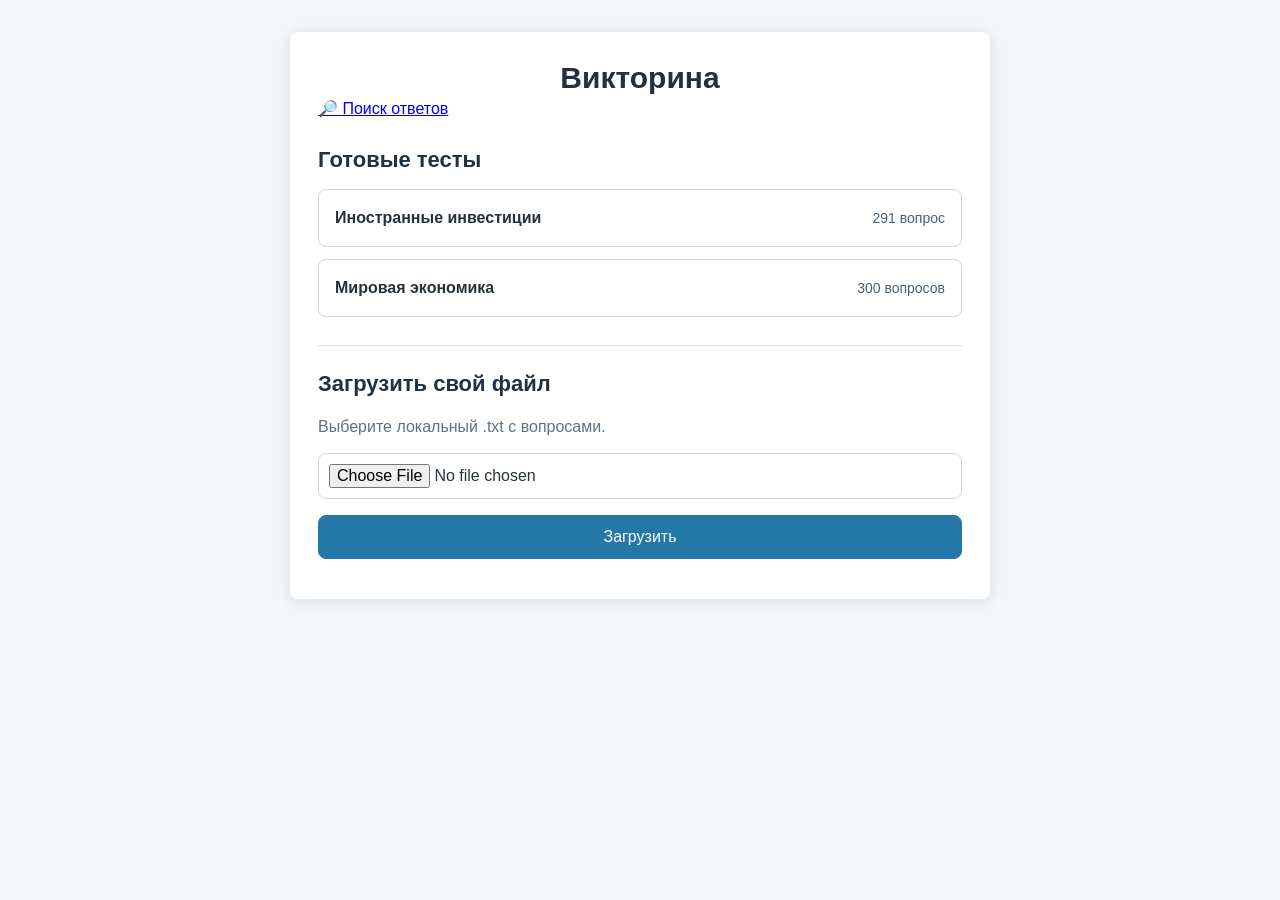
<file: docs/index.html>
<!DOCTYPE html>
<html lang="ru">
<head>
    <meta charset="UTF-8">
    <meta name="viewport" content="width=device-width, initial-scale=1.0, viewport-fit=cover">
    <title>Викторина</title>
    <link rel="icon" href="data:,">
    <link rel="stylesheet" href="style.css">
</head>
<body>
    <div class="container">
        <header class="app-header">
            <h1>Викторина</h1>
            <nav aria-label="Навигация">
                <a href="search.html">🔎 Поиск ответов</a>
            </nav>
        </header>

        <!-- Экран выбора теста -->
        <div id="library-screen" class="screen">
            <section class="library-section" aria-labelledby="library-title">
                <h2 id="library-title">Готовые тесты</h2>
                <div id="manifest-message" class="message">Загружаем список тестов...</div>
                <div id="tests-list" class="tests-list" aria-live="polite"></div>
            </section>

            <section id="upload-screen" class="upload-section" aria-labelledby="upload-title">
                <h2 id="upload-title">Загрузить свой файл</h2>
                <p>Выберите локальный .txt с вопросами.</p>
                <input type="file" id="file-input" accept=".txt">
                <button id="upload-btn" type="button" onclick="uploadFile()">Загрузить</button>
                <div id="error-message" class="error"></div>
            </section>
        </div>

        <!-- Экран выбора объёма -->
        <div id="range-screen" class="screen" style="display: none;">
            <button type="button" class="secondary-btn compact-btn" onclick="backToLibrary()">
                К списку тестов
            </button>
            <h2 id="range-title">Выбор объёма</h2>
            <p id="range-summary" class="message"></p>
            <div id="range-options" class="range-options" role="radiogroup" aria-label="Объём теста"></div>
            <div id="range-error" class="error"></div>
            <button id="start-btn" type="button" onclick="startTest()">Начать</button>
        </div>

        <!-- Экран теста -->
        <div id="test-screen" class="screen" style="display: none;">
            <div class="test-nav">
                <button type="button" class="secondary-btn compact-btn" onclick="exitTestToLibrary()">
                    К списку
                </button>
            </div>
            <div class="progress">
                <div class="progress-meta">
                    <span id="question-number">Вопрос 1 из 10</span>
                </div>
                <div class="progress-bar" role="progressbar" aria-valuemin="0" aria-valuemax="100" aria-valuenow="0">
                    <div id="progress-fill" class="progress-fill"></div>
                </div>
            </div>

            <div id="question-text" class="question"></div>

            <div id="answers-container" class="answers"></div>

            <div id="feedback" class="feedback" style="display: none;">
                <div id="feedback-text"></div>
                <div id="correct-answer-text"></div>
            </div>

            <button id="next-btn" onclick="nextQuestion()" style="display: none;">
                Следующий вопрос
            </button>
        </div>

        <!-- Экран результатов -->
        <div id="results-screen" class="screen" style="display: none;">
            <h2>Результаты</h2>

            <div id="score" class="score"></div>

            <div id="mistakes-section" style="display: none;">
                <h3>Ваши ошибки:</h3>
                <div id="mistakes-list" class="mistakes-list"></div>
            </div>

            <div class="results-actions">
                <button type="button" onclick="restartTest()">Пройти заново</button>
                <button id="retry-mistakes-btn" type="button" onclick="retryMistakes()" style="display: none;">
                    Пройти ошибки заново
                </button>
                <button type="button" class="secondary-btn" onclick="backToLibrary()">К списку тестов</button>
            </div>
        </div>
    </div>

    <script src="shared.js"></script>
    <script src="script.js"></script>
</body>
</html>
</file>
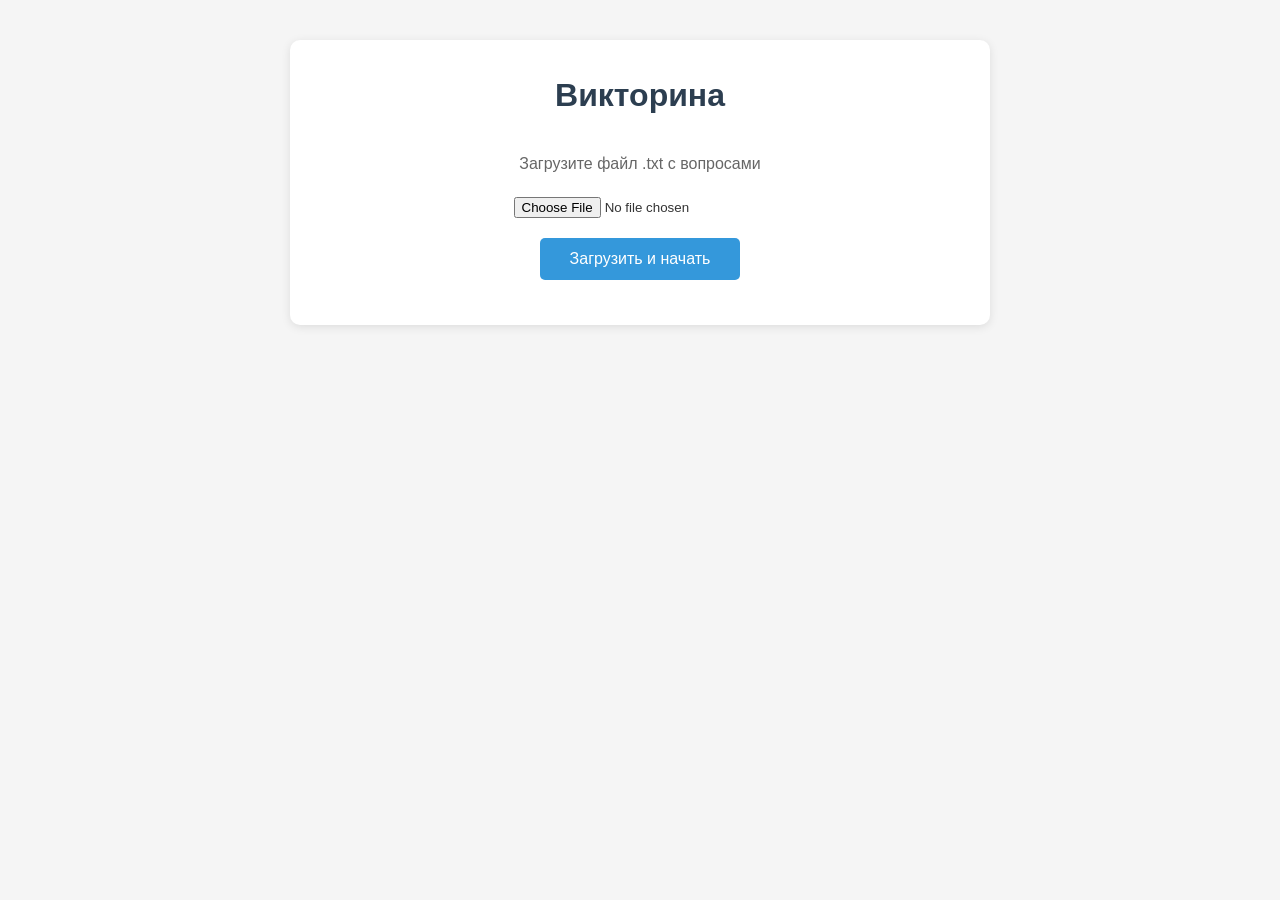
<file: templates/index.html>
<!DOCTYPE html>
<html lang="ru">
<head>
    <meta charset="UTF-8">
    <meta name="viewport" content="width=device-width, initial-scale=1.0">
    <title>Викторина</title>
    <link rel="stylesheet" href="/static/style.css">
</head>
<body>
    <div class="container">
        <h1>Викторина</h1>

        <!-- Экран загрузки файла -->
        <div id="upload-screen">
            <p>Загрузите файл .txt с вопросами</p>
            <input type="file" id="file-input" accept=".txt">
            <button id="upload-btn" onclick="uploadFile()">Загрузить и начать</button>
            <div id="error-message" class="error"></div>
        </div>

        <!-- Экран теста -->
        <div id="test-screen" style="display: none;">
            <div class="progress">
                <span id="question-number">Вопрос 1 из 10</span>
            </div>

            <div id="question-text" class="question"></div>

            <div id="answers-container" class="answers"></div>

            <div id="feedback" class="feedback" style="display: none;">
                <div id="feedback-text"></div>
                <div id="correct-answer-text"></div>
            </div>

            <button id="next-btn" onclick="nextQuestion()" style="display: none;">
                Следующий вопрос
            </button>
        </div>

        <!-- Экран результатов -->
        <div id="results-screen" style="display: none;">
            <h2>Результаты</h2>

            <div id="score" class="score"></div>

            <div id="mistakes-section" style="display: none;">
                <h3>Ваши ошибки:</h3>
                <div id="mistakes-list" class="mistakes-list"></div>
            </div>

            <button onclick="restartTest()">Пройти заново</button>
            <button id="retry-mistakes-btn" onclick="retryMistakes()" style="display: none;">
                Пройти ошибки заново
            </button>
        </div>
    </div>

    <script src="/static/script.js"></script>
</body>
</html>
</file>
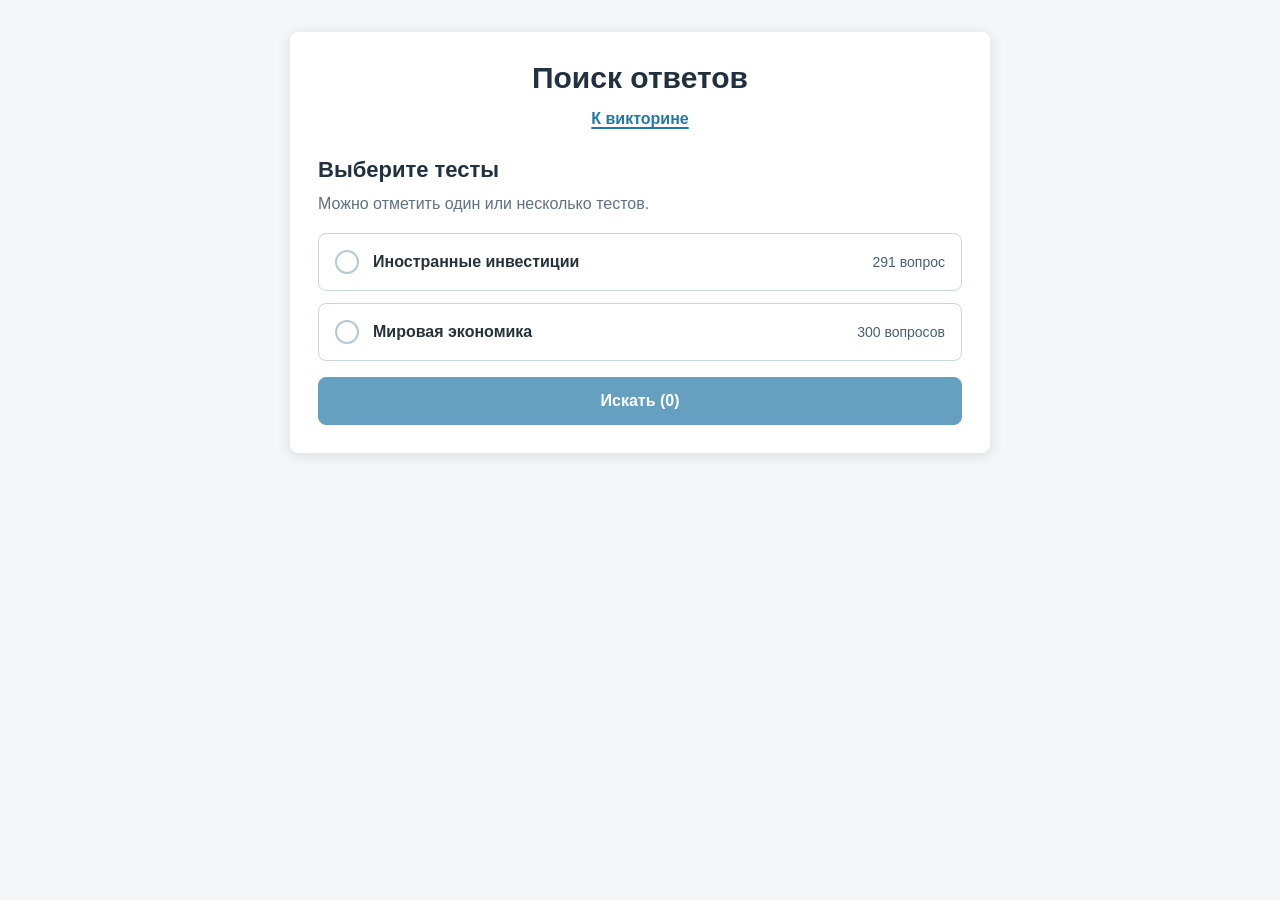
<file: docs/search.html>
<!DOCTYPE html>
<html lang="ru">
<head>
    <meta charset="UTF-8">
    <meta name="viewport" content="width=device-width, initial-scale=1.0, viewport-fit=cover">
    <title>Поиск ответов</title>
    <link rel="icon" href="data:,">
    <link rel="stylesheet" href="style.css">
    <link rel="stylesheet" href="search.css">
</head>
<body>
    <div class="container">
        <header class="app-header search-page-header">
            <h1>Поиск ответов</h1>
            <nav class="search-nav" aria-label="Навигация">
                <a href="index.html">К викторине</a>
            </nav>
        </header>

        <div id="subject-screen" class="screen">
            <section class="library-section" aria-labelledby="subject-title">
                <h2 id="subject-title">Выберите тесты</h2>
                <p class="subject-hint">Можно отметить один или несколько тестов.</p>
                <div id="search-manifest-message" class="message">Загружаем список тестов...</div>
                <div id="subject-list" class="tests-list" aria-live="polite"></div>
                <button id="search-selected-btn" type="button" class="search-selected-btn" disabled>
                    Искать (0)
                </button>
            </section>
        </div>

        <div id="search-screen" class="screen" style="display: none;">
            <button id="back-to-subjects" type="button" class="secondary-btn compact-btn">
                ← К предметам
            </button>
            <h2 id="selected-subject-title">Предмет</h2>

            <div class="search-sticky">
                <label class="visually-hidden" for="search-input">Часть вопроса</label>
                <input
                    id="search-input"
                    class="search-input"
                    type="search"
                    placeholder="Вставьте или введите часть вопроса"
                    autocomplete="off"
                    autofocus
                >

                <div id="search-status" class="message" aria-live="polite">Начните вводить вопрос...</div>
            </div>
            <div id="results-list" class="search-results" aria-live="polite"></div>
        </div>
    </div>

    <script src="shared.js"></script>
    <script src="search.js"></script>
</body>
</html>
</file>
<file: docs/style.css>
* {
    box-sizing: border-box;
    margin: 0;
    padding: 0;
}

html {
    -webkit-text-size-adjust: 100%;
}

html,
body {
    width: 100%;
    overflow-x: hidden;
}

@supports (overflow-x: clip) {
    html,
    body {
        overflow-x: clip;
    }
}

body {
    font-family: -apple-system, BlinkMacSystemFont, 'Segoe UI', Roboto, sans-serif;
    background-color: #f4f6f8;
    color: #263238;
    line-height: 1.6;
}

button,
input,
.question,
.answer-btn,
.test-list-item,
.range-option,
.mistake-item {
    overflow-wrap: anywhere;
    word-break: break-word;
}

button,
a,
input,
.test-list-item,
.range-option {
    -webkit-tap-highlight-color: rgba(36, 120, 168, 0.18);
}

.container {
    width: min(700px, calc(100% - 32px));
    margin: 32px auto;
    padding: 28px;
    background: #fff;
    border-radius: 8px;
    box-shadow: 0 2px 14px rgba(25, 42, 62, 0.12);
}

.app-header {
    margin-bottom: 24px;
}

h1 {
    text-align: center;
    color: #22313f;
    font-size: 30px;
    line-height: 1.2;
}

h2 {
    margin-bottom: 16px;
    color: #22313f;
    font-size: 22px;
    line-height: 1.25;
}

h3 {
    margin: 24px 0 14px;
    color: #34495e;
    font-size: 18px;
}

.screen {
    min-width: 0;
}

.library-section,
.upload-section {
    min-width: 0;
}

.upload-section {
    margin-top: 28px;
    padding-top: 24px;
    border-top: 1px solid #d9e1e8;
}

.upload-section p,
.message {
    margin-bottom: 14px;
    color: #60717f;
}

.tests-list {
    display: grid;
    gap: 12px;
}

.test-list-item {
    display: flex;
    align-items: center;
    justify-content: space-between;
    width: 100%;
    min-height: 58px;
    gap: 14px;
    padding: 14px 16px;
    background: #fff;
    color: #263238;
    border: 1px solid #ccd6df;
    border-radius: 8px;
    text-align: left;
}

.test-list-item:hover,
.test-list-item:focus-visible {
    background-color: #f5fafc;
    border-color: #2478a8;
}

.test-title {
    min-width: 0;
    font-weight: 650;
}

.test-count,
.range-count {
    flex: 0 0 auto;
    color: #48606f;
    font-size: 14px;
    white-space: nowrap;
}

#file-input {
    display: block;
    width: 100%;
    min-height: 44px;
    margin: 0 0 16px;
    padding: 10px;
    border: 1px solid #ccd6df;
    border-radius: 8px;
    background: #fff;
    font-size: 16px;
}

button {
    min-height: 44px;
    background-color: #2478a8;
    color: white;
    border: 1px solid #2478a8;
    padding: 12px 24px;
    font-size: 16px;
    border-radius: 8px;
    cursor: pointer;
    transition: background-color 0.2s, border-color 0.2s, box-shadow 0.2s;
}

button:hover {
    background-color: #1d638b;
    border-color: #1d638b;
}

button:focus-visible,
input:focus-visible,
.range-option:focus-within {
    outline: 3px solid rgba(36, 120, 168, 0.28);
    outline-offset: 2px;
}

button:disabled {
    cursor: not-allowed;
    opacity: 0.7;
}

.secondary-btn {
    background-color: #eef3f6;
    color: #263238;
    border-color: #c9d4dd;
}

.secondary-btn:hover {
    background-color: #dfe8ee;
    border-color: #b7c6d1;
}

.compact-btn {
    width: auto;
    padding: 10px 14px;
}

.error {
    color: #b42318;
    margin-top: 12px;
    font-weight: 600;
}

.range-options {
    display: grid;
    gap: 10px;
    margin: 18px 0;
}

.range-option {
    display: grid;
    grid-template-columns: auto minmax(0, 1fr) auto;
    align-items: center;
    gap: 12px;
    min-height: 58px;
    padding: 13px 14px;
    border: 1px solid #ccd6df;
    border-radius: 8px;
    background: #fff;
    cursor: pointer;
}

.range-option.selected {
    background: #edf8fc;
    border-color: #2478a8;
    box-shadow: 0 0 0 2px rgba(36, 120, 168, 0.12);
}

.range-option.disabled {
    cursor: not-allowed;
    opacity: 0.55;
}

.range-option input {
    width: 20px;
    height: 20px;
    margin: 0;
}

.range-label {
    font-weight: 650;
}

#start-btn,
#upload-btn {
    width: 100%;
}

.test-nav {
    display: flex;
    justify-content: flex-start;
    margin-bottom: 14px;
}

/* Экран теста */
.progress {
    margin-bottom: 22px;
}

.progress-meta {
    display: flex;
    justify-content: space-between;
    margin-bottom: 8px;
    font-size: 14px;
    color: #60717f;
}

.progress-bar {
    width: 100%;
    height: 10px;
    overflow: hidden;
    background: #dfe8ee;
    border-radius: 999px;
}

.progress-fill {
    width: 0;
    height: 100%;
    background: #1f9d7a;
    border-radius: inherit;
    transition: width 0.2s ease;
}

.question {
    font-size: 18px;
    font-weight: 600;
    margin-bottom: 20px;
    padding: 16px;
    background: #eef3f6;
    border-radius: 8px;
}

.answers {
    display: flex;
    flex-direction: column;
    gap: 12px;
    margin-bottom: 20px;
}

.answer-btn {
    width: 100%;
    min-height: 54px;
    background-color: #fff;
    color: #263238;
    border: 2px solid #c7d1da;
    text-align: left;
    padding: 15px 16px;
    font-size: 16px;
}

.answer-btn:hover:not(:disabled) {
    background-color: #f5fafc;
    border-color: #2478a8;
}

.answer-btn.correct {
    background-color: #dff3e7;
    border-color: #268750;
    color: #14532d;
}

.answer-btn.wrong {
    background-color: #fde2e1;
    border-color: #c0392b;
    color: #7f1d1d;
}

/* Обратная связь */
.feedback {
    padding: 15px;
    margin-bottom: 20px;
    border-radius: 8px;
    background: #f6f8fa;
}

.feedback-correct {
    color: #268750;
    font-size: 18px;
    font-weight: 700;
}

.feedback-wrong {
    color: #c0392b;
    font-size: 18px;
    font-weight: 700;
}

#correct-answer-text {
    margin-top: 10px;
    color: #14532d;
}

#next-btn {
    display: block;
    width: 100%;
    margin-top: 10px;
}

/* Экран результатов */
.score {
    text-align: center;
    font-size: 24px;
    margin-bottom: 26px;
    padding: 18px;
    background: #dff3e7;
    border-radius: 8px;
}

.mistakes-list {
    margin-top: 15px;
}

.mistake-item {
    padding: 15px;
    margin-bottom: 15px;
    background: #fff6d6;
    border-radius: 8px;
    border-left: 4px solid #d99a00;
}

.mistake-question {
    margin-bottom: 10px;
}

.mistake-user {
    color: #c0392b;
    margin-bottom: 5px;
}

.mistake-correct {
    color: #268750;
}

.label {
    font-weight: 650;
}

.results-actions {
    display: grid;
    gap: 10px;
    margin-top: 24px;
}

#results-screen button {
    width: 100%;
}

@media (max-width: 600px) {
    body {
        background: #fff;
        line-height: 1.4;
    }

    .container {
        width: 100%;
        min-height: 100vh;
        margin: 0;
        padding: 12px 12px max(18px, env(safe-area-inset-bottom));
        padding-left: max(12px, env(safe-area-inset-left));
        padding-right: max(12px, env(safe-area-inset-right));
        border-radius: 0;
        box-shadow: none;
    }

    .app-header {
        margin-bottom: 10px;
    }

    .app-header nav a {
        display: inline-flex;
        align-items: center;
        min-height: 44px;
        padding: 6px 10px;
    }

    h1 {
        font-size: 19px;
    }

    h2 {
        margin-bottom: 10px;
        font-size: 16px;
    }

    button {
        padding: 10px 16px;
    }

    .upload-section {
        margin-top: 18px;
        padding-top: 16px;
    }

    .upload-section p,
    .message {
        margin-bottom: 10px;
    }

    .tests-list {
        gap: 9px;
    }

    .test-list-item {
        min-height: 50px;
        gap: 8px;
        padding: 11px 13px;
        line-height: 1.25;
    }

    .test-count {
        font-size: 13px;
        line-height: 1.2;
    }

    .range-options {
        gap: 8px;
        margin: 12px 0;
    }

    .range-option {
        min-height: 50px;
        gap: 10px;
        padding: 11px 12px;
        line-height: 1.35;
    }

    .test-nav {
        margin-bottom: 10px;
    }

    .progress {
        margin-bottom: 14px;
    }

    .progress-meta {
        margin-bottom: 6px;
        line-height: 1.35;
    }

    .question {
        margin-bottom: 14px;
        padding: 11px 12px;
        font-size: 15px;
        line-height: 1.4;
    }

    .answers {
        gap: 8px;
        margin-bottom: 16px;
    }

    .answer-btn {
        min-height: 46px;
        padding: 11px 13px;
        font-size: 15px;
        line-height: 1.35;
    }

    .score {
        font-size: 22px;
    }
}

@media (max-width: 380px) {
    .container {
        padding-top: 10px;
        padding-bottom: max(16px, env(safe-area-inset-bottom));
        padding-left: max(10px, env(safe-area-inset-left));
        padding-right: max(10px, env(safe-area-inset-right));
    }

    button {
        padding-left: 12px;
        padding-right: 12px;
    }

    h1 {
        font-size: 18px;
    }

    h2 {
        font-size: 15px;
    }

    .test-list-item,
    .range-option {
        min-height: 48px;
        padding: 10px 11px;
    }

    .range-option {
        grid-template-columns: auto minmax(0, 1fr);
    }

    .range-count {
        grid-column: 2;
        white-space: normal;
    }

    .question {
        margin-bottom: 12px;
        padding: 10px 11px;
        font-size: 14px;
    }

    .answers {
        gap: 7px;
    }

    .answer-btn {
        min-height: 44px;
        padding: 10px 11px;
        font-size: 14px;
    }

    .upload-section {
        margin-top: 16px;
        padding-top: 14px;
    }
}
</file>
<file: static/style.css>
* {
    box-sizing: border-box;
    margin: 0;
    padding: 0;
}

body {
    font-family: -apple-system, BlinkMacSystemFont, 'Segoe UI', Roboto, sans-serif;
    background-color: #f5f5f5;
    color: #333;
    line-height: 1.6;
}

.container {
    max-width: 700px;
    margin: 40px auto;
    padding: 30px;
    background: white;
    border-radius: 10px;
    box-shadow: 0 2px 10px rgba(0,0,0,0.1);
}

h1 {
    text-align: center;
    margin-bottom: 30px;
    color: #2c3e50;
}

h2 {
    text-align: center;
    margin-bottom: 20px;
    color: #2c3e50;
}

h3 {
    margin: 25px 0 15px;
    color: #34495e;
}

/* Экран загрузки */
#upload-screen {
    text-align: center;
}

#upload-screen p {
    margin-bottom: 20px;
    color: #666;
}

#file-input {
    display: block;
    margin: 0 auto 20px;
}

button {
    background-color: #3498db;
    color: white;
    border: none;
    padding: 12px 30px;
    font-size: 16px;
    border-radius: 5px;
    cursor: pointer;
    transition: background-color 0.2s;
}

button:hover {
    background-color: #2980b9;
}

button:disabled {
    cursor: not-allowed;
    opacity: 0.7;
}

.error {
    color: #e74c3c;
    margin-top: 15px;
    font-weight: 500;
}

/* Экран теста */
.progress {
    text-align: center;
    margin-bottom: 25px;
    font-size: 14px;
    color: #7f8c8d;
}

.question {
    font-size: 18px;
    font-weight: 500;
    margin-bottom: 25px;
    padding: 15px;
    background: #ecf0f1;
    border-radius: 5px;
}

.answers {
    display: flex;
    flex-direction: column;
    gap: 10px;
    margin-bottom: 20px;
}

.answer-btn {
    background-color: #fff;
    color: #333;
    border: 2px solid #bdc3c7;
    text-align: left;
    padding: 15px 20px;
    font-size: 16px;
}

.answer-btn:hover:not(:disabled) {
    background-color: #f8f9fa;
    border-color: #3498db;
}

.answer-btn.correct {
    background-color: #d4edda;
    border-color: #28a745;
    color: #155724;
}

.answer-btn.wrong {
    background-color: #f8d7da;
    border-color: #dc3545;
    color: #721c24;
}

/* Обратная связь */
.feedback {
    padding: 15px;
    margin-bottom: 20px;
    border-radius: 5px;
    background: #f8f9fa;
}

.feedback-correct {
    color: #28a745;
    font-size: 18px;
    font-weight: bold;
}

.feedback-wrong {
    color: #dc3545;
    font-size: 18px;
    font-weight: bold;
}

#correct-answer-text {
    margin-top: 10px;
    color: #155724;
}

#next-btn {
    display: block;
    width: 100%;
    margin-top: 10px;
}

/* Экран результатов */
.score {
    text-align: center;
    font-size: 24px;
    margin-bottom: 30px;
    padding: 20px;
    background: #e8f5e9;
    border-radius: 5px;
}

.mistakes-list {
    margin-top: 15px;
}

.mistake-item {
    padding: 15px;
    margin-bottom: 15px;
    background: #fff3cd;
    border-radius: 5px;
    border-left: 4px solid #ffc107;
}

.mistake-question {
    margin-bottom: 10px;
}

.mistake-user {
    color: #dc3545;
    margin-bottom: 5px;
}

.mistake-correct {
    color: #28a745;
}

.label {
    font-weight: 500;
}

#results-screen button {
    display: block;
    width: 100%;
    margin-top: 30px;
}
</file>
<file: docs/search.css>
.search-page-header {
    text-align: center;
}

.search-nav {
    margin-top: 10px;
}

.search-nav a {
    color: #2478a8;
    font-weight: 650;
    text-decoration-thickness: 2px;
    text-underline-offset: 3px;
}

.subject-hint {
    margin: -8px 0 16px;
    color: #60717f;
}

#subject-list .test-list-item {
    display: grid;
    grid-template-columns: auto minmax(0, 1fr) auto;
    justify-content: stretch;
}

#subject-list .test-list-item[aria-pressed="true"] {
    border-color: #268750;
    background-color: #edf8f3;
    box-shadow: 0 0 0 3px rgba(38, 135, 80, 0.13);
}

#subject-list .test-list-item[aria-pressed="true"]:hover,
#subject-list .test-list-item[aria-pressed="true"]:focus-visible {
    border-color: #1f6f42;
    background-color: #e4f4eb;
}

.test-select-mark {
    display: inline-grid;
    width: 24px;
    height: 24px;
    place-items: center;
    border: 2px solid #b8c8d4;
    border-radius: 999px;
    color: transparent;
    font-size: 15px;
    font-weight: 800;
    line-height: 1;
}

#subject-list .test-list-item[aria-pressed="true"] .test-select-mark {
    border-color: #268750;
    background: #268750;
    color: #fff;
}

#subject-list .test-list-item[aria-pressed="true"] .test-count {
    color: #14532d;
}

.search-selected-btn {
    width: 100%;
    min-height: 48px;
    margin-top: 16px;
    font-weight: 700;
}

#back-to-subjects {
    margin-bottom: 18px;
}

.search-sticky {
    background: #fff;
}

.search-input,
.copy-btn {
    min-height: 44px;
}

.visually-hidden {
    position: absolute;
    width: 1px;
    height: 1px;
    padding: 0;
    overflow: hidden;
    clip: rect(0, 0, 0, 0);
    white-space: nowrap;
    border: 0;
}

.search-input {
    display: block;
    width: 100%;
    min-height: 56px;
    margin: 8px 0 14px;
    padding: 14px 16px;
    border: 2px solid #b8c8d4;
    border-radius: 8px;
    background: #fff;
    color: #263238;
    font-size: 19px;
    line-height: 1.35;
}

.search-input:focus {
    border-color: #2478a8;
}

.search-results {
    display: grid;
    gap: 12px;
    margin-top: 16px;
}

.search-result-card {
    display: grid;
    gap: 12px;
    padding: 16px;
    border: 1px solid #ccd6df;
    border-radius: 8px;
    background: #fff;
    overflow-wrap: anywhere;
    word-break: break-word;
}

.search-result-card.top-result {
    border-color: #2478a8;
    box-shadow: 0 0 0 3px rgba(36, 120, 168, 0.14);
}

.result-question {
    color: #263238;
    font-size: 16px;
    font-weight: 650;
    line-height: 1.45;
}

.result-source {
    display: inline-flex;
    justify-self: start;
    max-width: 100%;
    padding: 3px 8px;
    border: 1px solid #c9d4dd;
    border-radius: 999px;
    background: #eef3f6;
    color: #48606f;
    font-size: 12px;
    font-weight: 650;
    line-height: 1.3;
}

.result-answer {
    padding: 12px 14px;
    border: 2px solid #268750;
    border-radius: 8px;
    background: #dff3e7;
    color: #14532d;
}

.result-answer-label {
    display: block;
    margin-bottom: 4px;
    color: #268750;
    font-size: 13px;
    font-weight: 700;
    text-transform: uppercase;
}

.result-answer-text {
    display: block;
    font-size: 17px;
    font-weight: 700;
    line-height: 1.45;
}

.copy-btn {
    width: 100%;
    min-height: 48px;
}

.copy-btn.copied {
    background-color: #1f9d7a;
    border-color: #1f9d7a;
}

@media (min-width: 560px) {
    .search-result-card {
        grid-template-columns: minmax(0, 1fr) auto;
        align-items: start;
    }

    .result-question,
    .result-source,
    .result-answer {
        grid-column: 1 / -1;
    }

    .copy-btn {
        justify-self: end;
        width: auto;
        min-width: 150px;
    }
}

@media (max-width: 600px) {
    #back-to-subjects {
        margin-bottom: 12px;
    }

    .search-sticky {
        position: sticky;
        top: 0;
        z-index: 20;
        margin-bottom: 8px;
        padding-bottom: 8px;
        border-bottom: 1px solid rgba(36, 120, 168, 0.14);
        box-shadow: 0 6px 12px rgba(25, 42, 62, 0.06);
    }

    .search-sticky .message {
        margin-bottom: 0;
    }

    .subject-hint {
        margin: -4px 0 12px;
        font-size: 14px;
        line-height: 1.35;
    }

    #subject-list .test-list-item {
        grid-template-columns: auto minmax(0, 1fr);
    }

    #subject-list .test-count {
        grid-column: 2;
        justify-self: start;
        white-space: normal;
    }

    .test-select-mark {
        width: 22px;
        height: 22px;
        font-size: 14px;
    }

    .search-selected-btn {
        min-height: 44px;
        margin-top: 12px;
    }

    .search-input {
        min-height: 46px;
        margin: 6px 0 8px;
        padding: 11px 14px;
        font-size: 16px;
        line-height: 1.35;
    }

    .search-results {
        gap: 8px;
        margin-top: 10px;
    }

    .search-result-card {
        gap: 10px;
        padding: 12px;
    }

    .result-question {
        font-size: 15px;
        line-height: 1.35;
    }

    .result-source {
        font-size: 11px;
    }

    .result-answer {
        padding: 9px 11px;
    }

    .result-answer-label {
        margin-bottom: 2px;
        font-size: 11px;
    }

    .result-answer-text {
        font-size: 16px;
        line-height: 1.35;
    }

    .copy-btn {
        min-height: 44px;
        font-size: 15px;
    }
}

@media (max-width: 380px) {
    .search-result-card {
        gap: 8px;
        padding: 10px;
    }

    .search-input {
        padding-left: 12px;
        padding-right: 12px;
    }
}
</file>
